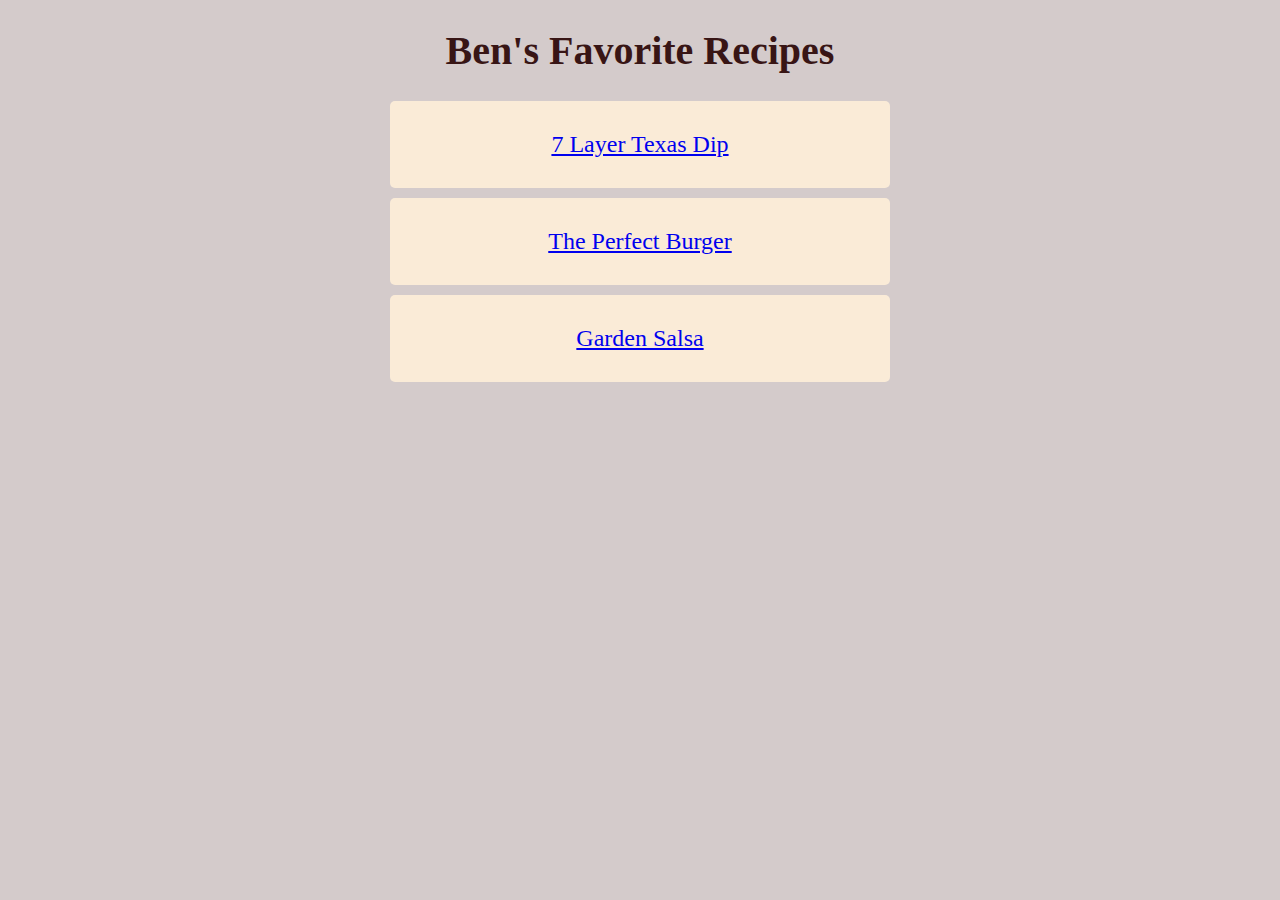
<file: index.html>
<!DOCTYPE html>
<html lang="en">
<head>
    <meta charset="UTF-8">
    <meta name="viewport" content="width=device-width, initial-scale=1.0">
    <title>Recipe Project</title>
    <link rel="stylesheet" href="styles.css">
</head>
<body>
    <h1>Ben's Favorite Recipes</h1>
    <div class="recipes">
        <ul>
            <li><a href="recipes/bean-dip.html">7 Layer Texas Dip</a></li>
            <li><a href="recipes/perfect-burger.html">The Perfect Burger</a></li>
            <li><a href="recipes/salsa.html">Garden Salsa</a></li>
        </ul>
    </div>
</body>
</html>
</file>
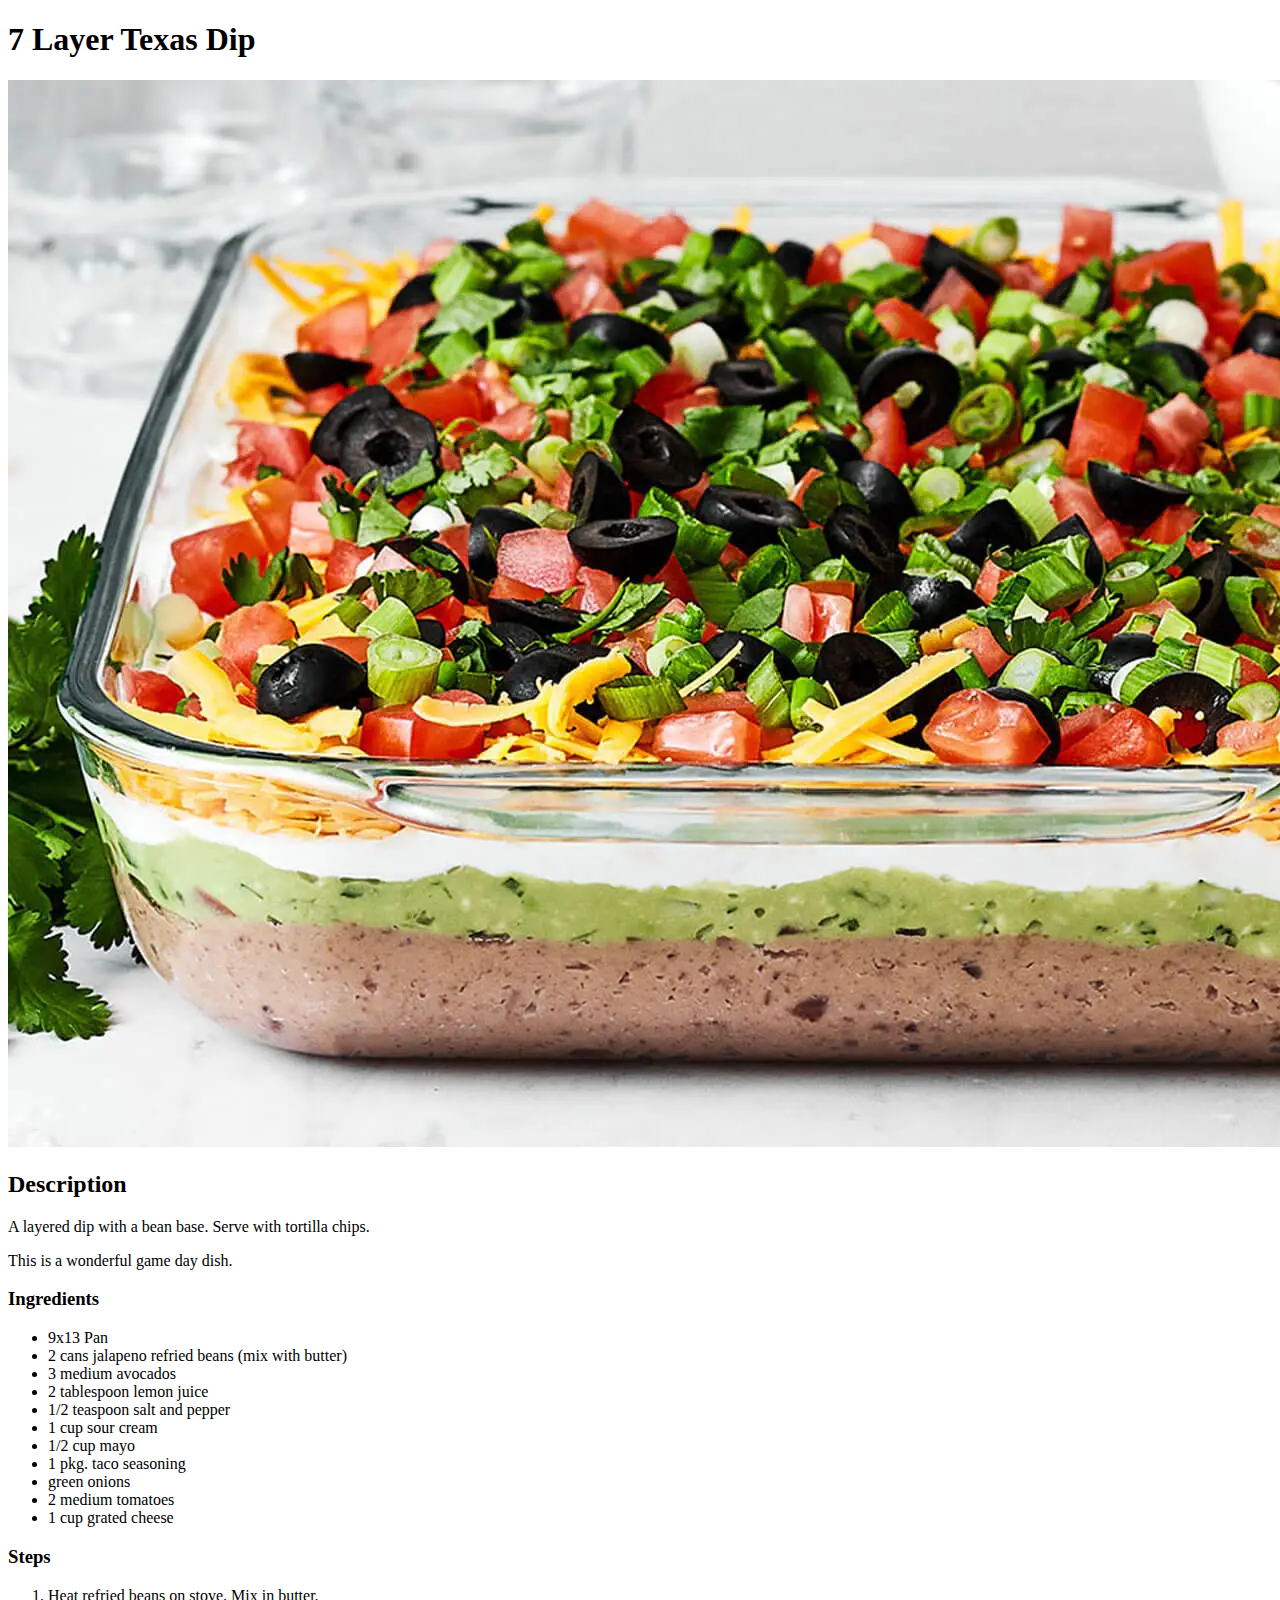
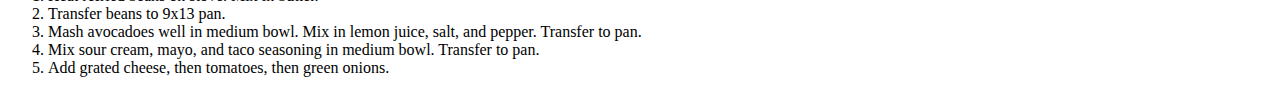
<file: recipes/bean-dip.html>
<!DOCTYPE html>
<html lang="en">
<head>
    <meta charset="UTF-8">
    <meta name="viewport" content="width=device-width, initial-scale=1.0">
    <title>Document</title>
</head>
<body>
    <h1>7 Layer Texas Dip</h1>
    <img src="../images/texas-dip.webp" alt="Photo of the finished 7 layer dip.">
    <h2>Description</h2>
    <p>A layered dip with a bean base. Serve with tortilla chips.</p>
    <p>This is a wonderful game day dish.</p>
    <h3>Ingredients</h3>
    <ul>
        <li>9x13 Pan</li>
        <li>2 cans jalapeno refried beans (mix with butter)</li>
        <li>3 medium avocados</li>
        <li>2 tablespoon lemon juice</li>
        <li>1/2 teaspoon salt and pepper</li>
        <li>1 cup sour cream</li>
        <li>1/2 cup mayo</li>
        <li>1 pkg. taco seasoning</li>
        <li>green onions</li>
        <li>2 medium tomatoes</li>
        <li>1 cup grated cheese</li>
    </ul>
    <h3>Steps</h3>
    <ol>
        <li>Heat refried beans on stove. Mix in butter.</li>
        <li>Transfer beans to 9x13 pan.</li>
        <li>Mash avocadoes well in medium bowl. Mix in lemon juice, salt, and pepper. Transfer to pan.</li>
        <li>Mix sour cream, mayo, and taco seasoning in medium bowl. Transfer to pan.</li>
        <li>Add grated cheese, then tomatoes, then green onions.</li>
    </ol>
</body>
</html>
</file>
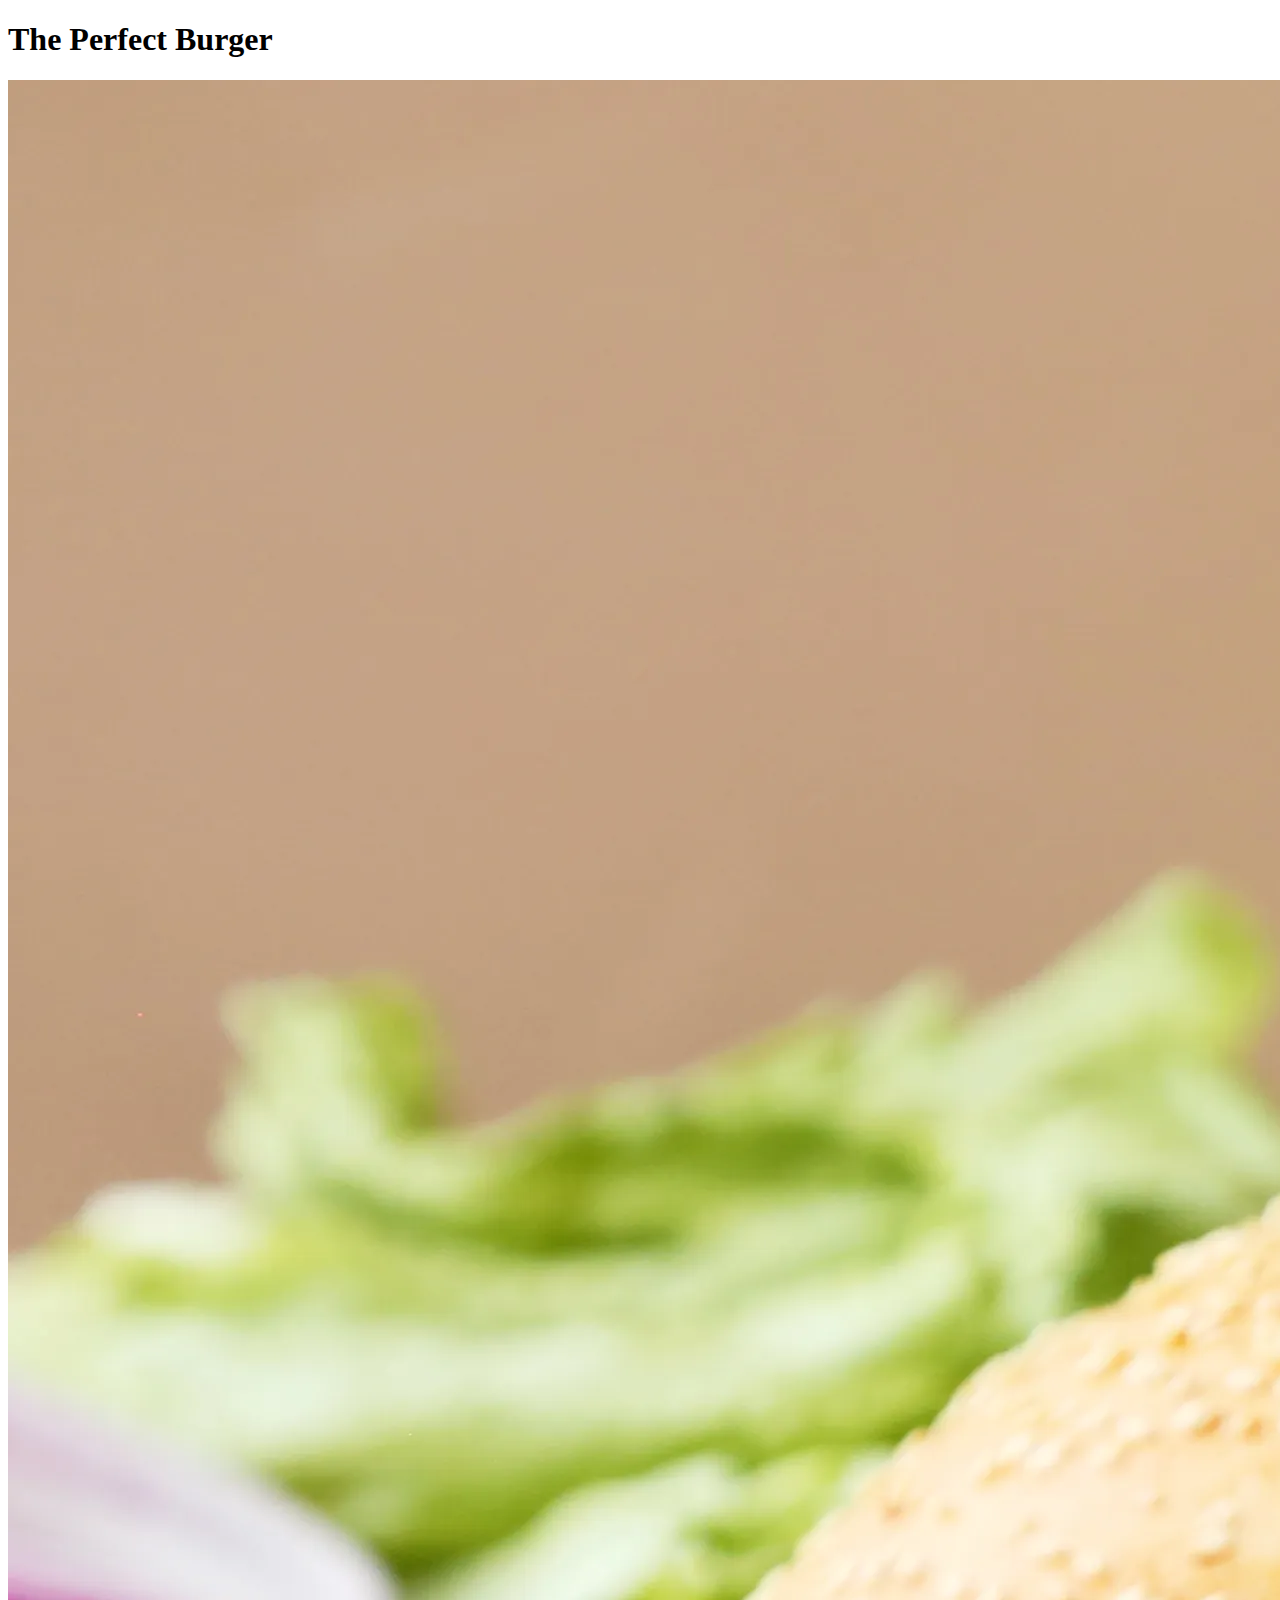
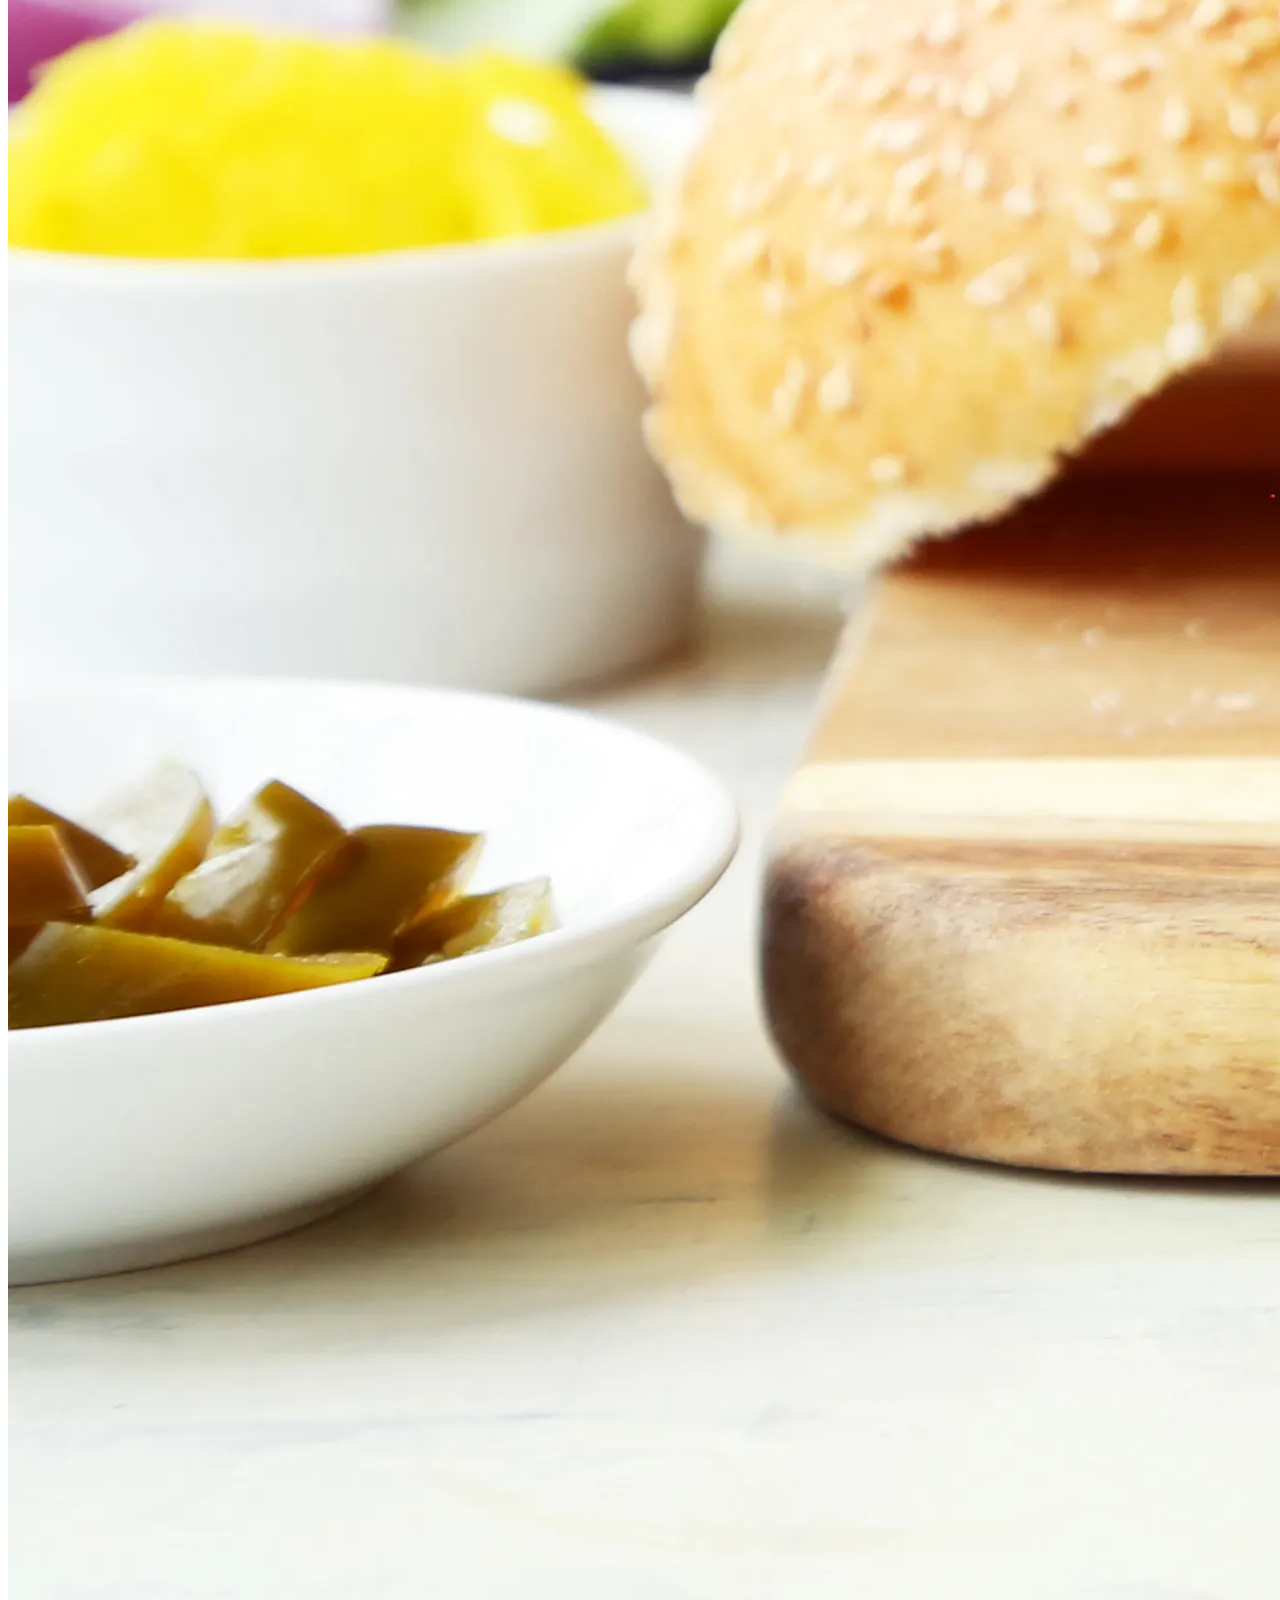
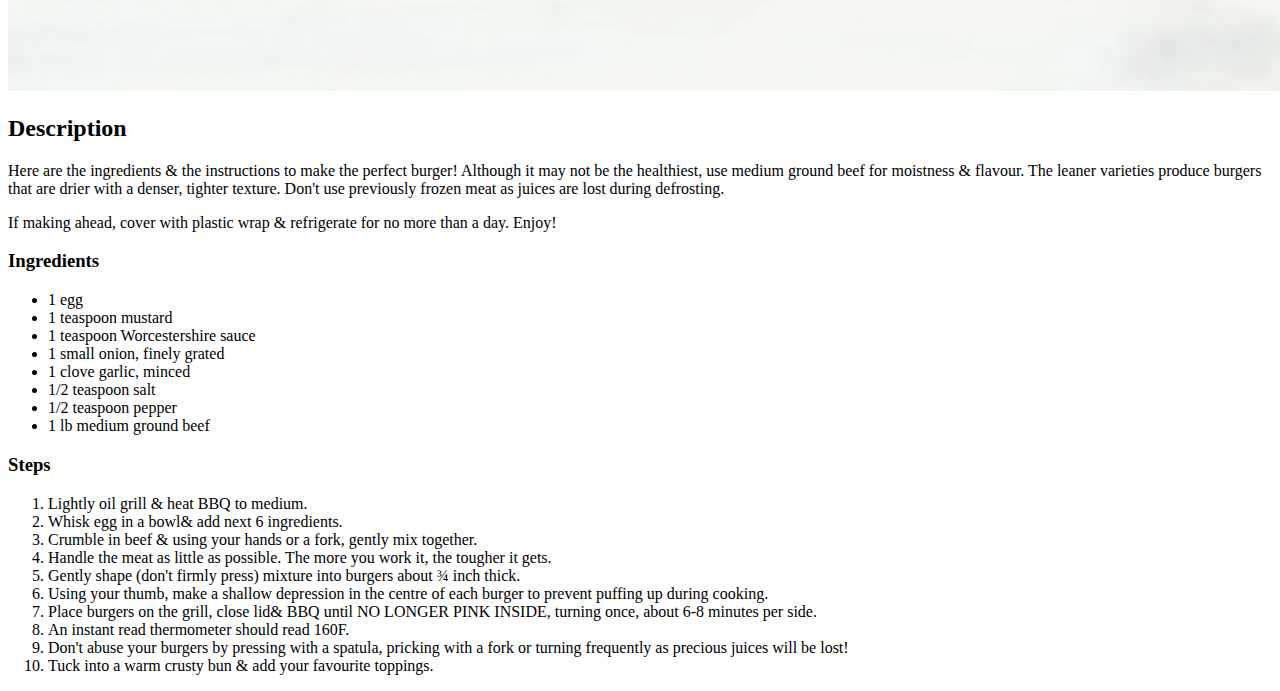
<file: recipes/perfect-burger.html>
<!DOCTYPE html>
<html lang="en">
<head>
    <meta charset="UTF-8">
    <meta name="viewport" content="width=device-width, initial-scale=1.0">
    <title>Document</title>
</head>
<body>
    <h1>The Perfect Burger</h1>
    <img src="../images/perfect-burger.webp" alt="Photo of a bisected burger">
    <h2>Description</h2>
    <p>Here are the ingredients & the instructions to make the perfect burger! Although it may not be the healthiest, use medium ground beef for moistness & flavour. The leaner varieties produce burgers that are drier with a denser, tighter texture. Don't use previously frozen meat as juices are lost during defrosting.</p>
    <p>If making ahead, cover with plastic wrap & refrigerate for no more than a day. Enjoy!</p>
    <h3>Ingredients</h3>
    <ul>
        <li>1 egg</li>
        <li>1 teaspoon mustard</li>
        <li>1 teaspoon Worcestershire sauce</li>
        <li>1 small onion, finely grated</li>
        <li>1 clove garlic, minced</li>
        <li>1/2 teaspoon salt</li>
        <li>1/2 teaspoon pepper</li>
        <li>1 lb medium ground beef</li>
    </ul>
    <h3>Steps</h3>
    <ol>
        <li>Lightly oil grill & heat BBQ to medium.</li>
        <li>Whisk egg in a bowl& add next 6 ingredients.</li>
        <li>Crumble in beef & using your hands or a fork, gently mix together.</li>
        <li>Handle the meat as little as possible. The more you work it, the tougher it gets.</li>
        <li>Gently shape (don't firmly press) mixture into burgers about ¾ inch thick.</li>
        <li>Using your thumb, make a shallow depression in the centre of each burger to prevent puffing up during cooking.</li>
        <li>Place burgers on the grill, close lid& BBQ until NO LONGER PINK INSIDE, turning once, about 6-8 minutes per side.</li>
        <li>An instant read thermometer should read 160F.</li>
        <li>Don't abuse your burgers by pressing with a spatula, pricking with a fork or turning frequently as precious juices will be lost!</li>
        <li>Tuck into a warm crusty bun & add your favourite toppings.</li>
    </ol>
</body>
</html>
</file>
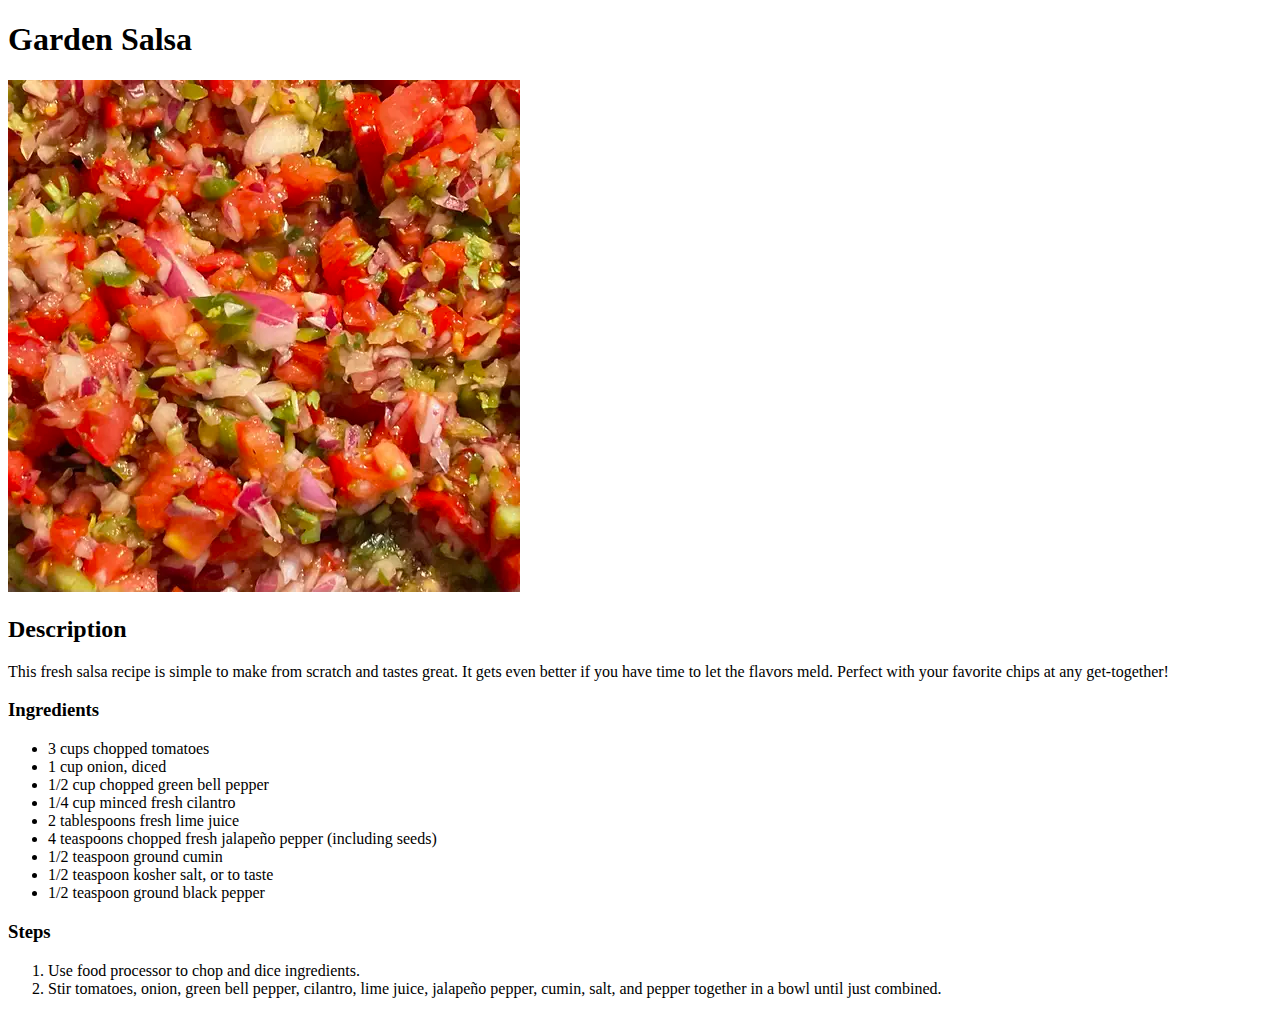
<file: recipes/salsa.html>
<!DOCTYPE html>
<html lang="en">
<head>
    <meta charset="UTF-8">
    <meta name="viewport" content="width=device-width, initial-scale=1.0">
    <title>Document</title>
</head>
<body>
    <h1>Garden Salsa</h1>
    <img src="../images/salsa.webp" alt="Close-up photo of freshly made salsa.">
    <h2>Description</h2>
    <p>This fresh salsa recipe is simple to make from scratch and tastes great. It gets even better if you have time to let the flavors meld. Perfect with your favorite chips at any get-together!</p>
    <h3>Ingredients</h3>
    <ul>
        <li>3 cups chopped tomatoes</li>
        <li>1 cup onion, diced</li>
        <li>1/2 cup chopped green bell pepper</li>
        <li>1/4 cup minced fresh cilantro</li>
        <li>2 tablespoons fresh lime juice</li>
        <li>4 teaspoons chopped fresh jalapeño pepper (including seeds)</li>
        <li>1/2 teaspoon ground cumin</li>
        <li>1/2 teaspoon kosher salt, or to taste</li>
        <li>1/2 teaspoon ground black pepper</li>
    </ul>
    <h3>Steps</h3>
    <ol>
        <li>Use food processor to chop and dice ingredients.</li>
        <li>Stir tomatoes, onion, green bell pepper, cilantro, lime juice, jalapeño pepper, cumin, salt, and pepper together in a bowl until just combined.</li>
    </ol>
</body>
</html>
</file>
<file: styles.css>
html {
    box-sizing: border-box;
    background-color: rgb(212, 203, 203);
  }
  
  *,
  *::before,
  *::after {
    box-sizing: inherit;
  }

body {
    width: 500px;
    margin: 0px auto;
}

h1, .recipes {
    text-align: center;
}

h1 {
    font-size: 40px;
    color: rgb(56, 21, 21);
}

ul {
    list-style-type: none;
    margin: 0px;
    padding: 0px;
    font-size: 24px;
  }

li {
    margin-top: 10px;
    background-color: antiquewhite;
    padding: 30px;
    border-radius: 5px;
}
</file>
